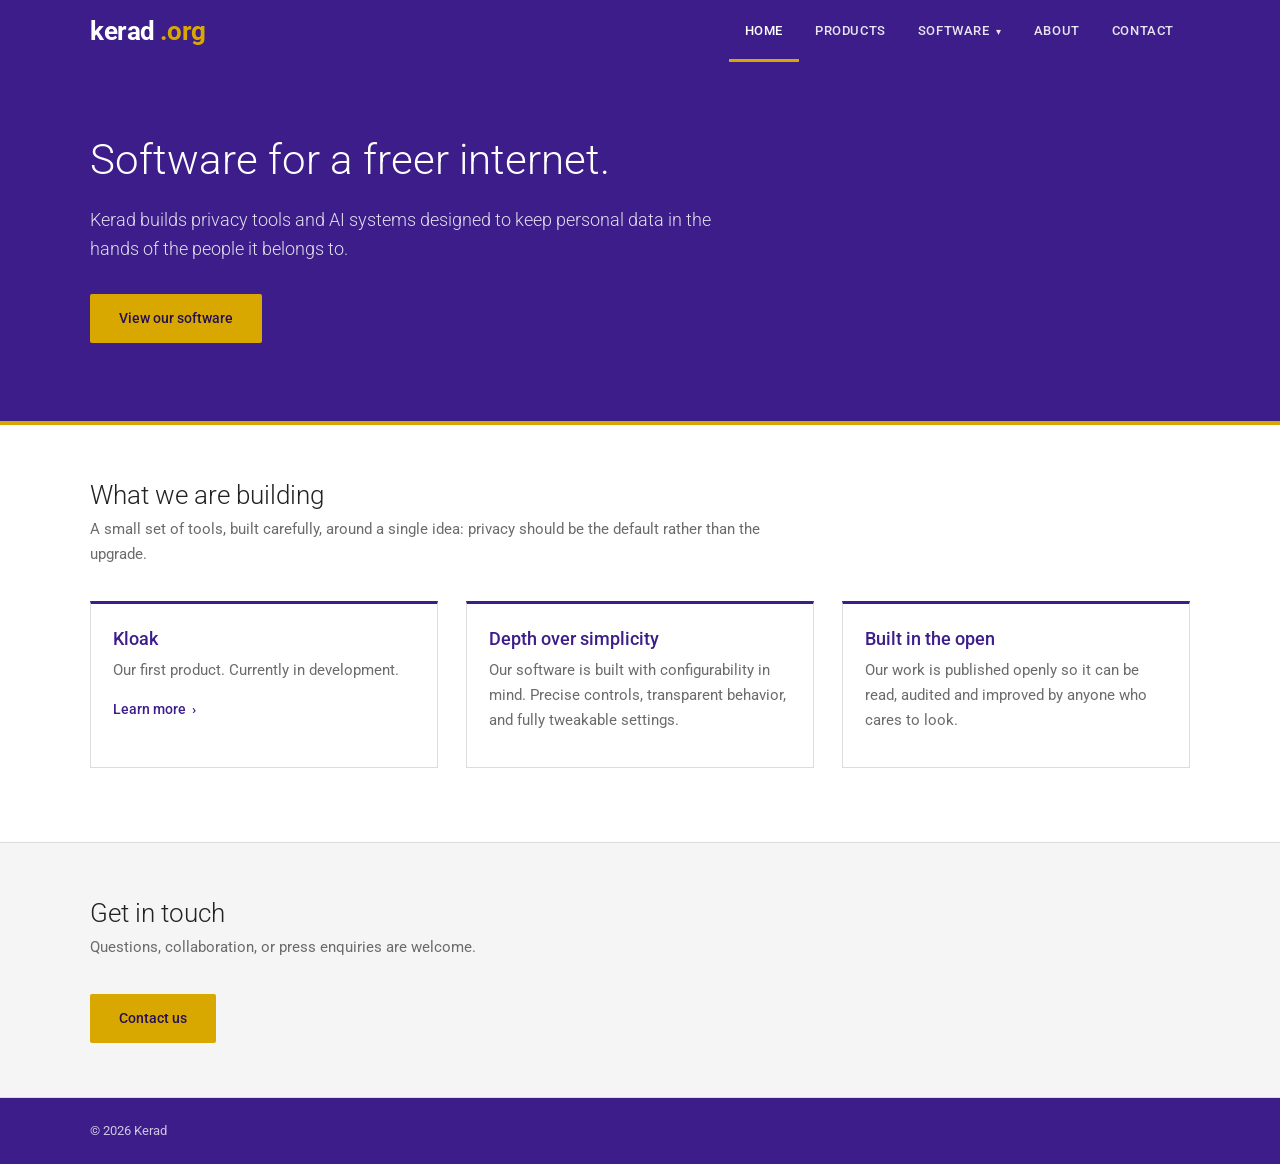
<file: index.html>
<!DOCTYPE html>
<html lang="en">
<head>
<meta charset="utf-8">
<meta name="viewport" content="width=device-width, initial-scale=1">
<title>Kerad</title>
<meta name="description" content="Kerad builds privacy tools and AI systems that keep personal data in the hands of the people it belongs to.">
<link rel="icon" href="/favicon.ico" sizes="any">
<link rel="icon" type="image/png" sizes="32x32" href="/favicons/favicon-32x32.png">
<link rel="icon" type="image/png" sizes="16x16" href="/favicons/favicon-16x16.png">
<link rel="apple-touch-icon" href="/favicons/apple-touch-icon.png">
<link href="https://fonts.googleapis.com/css2?family=Roboto:wght@300;400;500;700&display=swap" rel="stylesheet">
<link rel="stylesheet" href="/style.css">
</head>
<body>

<header class="site-header">
  <div class="container header-inner">
    <a class="logo" href="/"><span class="logo-name">kerad</span><span class="logo-tld">.org</span></a>
    <nav>
      <ul class="nav">
        <li class="active"><a href="/">Home</a></li>
        <li><a href="/products.html">Products</a></li>
        <li class="has-dropdown">
          <span class="nav-link" tabindex="0">Software <span class="caret">&#9662;</span></span>
          <ul class="dropdown-menu">
            <li><a href="/kloak/">Kloak</a></li>
          </ul>
        </li>
        <li><a href="/about.html">About</a></li>
        <li><a href="/contact.html">Contact</a></li>
      </ul>
    </nav>
  </div>
</header>

<section class="hero">
  <div class="container">
    <h1>Software for a freer internet.</h1>
    <p>Kerad builds privacy tools and AI systems designed to keep personal data in the hands of the people it belongs to.</p>
    <a class="btn btn-primary" href="/products.html">View our software</a>
  </div>
</section>

<section class="section">
  <div class="container">
    <h2 class="section-title">What we are building</h2>
    <p class="section-intro">A small set of tools, built carefully, around a single idea: privacy should be the default rather than the upgrade.</p>

    <div class="cols">

      <div class="col">
        <div class="card">
          <h3>Kloak</h3>
          <!-- Replace this description once Kloak is further along. -->
          <p>Our first product. Currently in development.</p>
          <a class="more" href="/kloak/">Learn more <span class="chev">&rsaquo;</span></a>
        </div>
      </div>

      <div class="col">
        <div class="card">
          <h3>Depth over simplicity</h3>
          <p>Our software is built with configurability in mind. Precise controls, transparent behavior, and fully tweakable settings.</p>
        </div>
      </div>

      <div class="col">
        <div class="card">
          <h3>Built in the open</h3>
          <p>Our work is published openly so it can be read, audited and improved by anyone who cares to look.</p>
        </div>
      </div>

    </div>
  </div>
</section>

<section class="section section-grey">
  <div class="container">
    <h2 class="section-title">Get in touch</h2>
    <p class="section-intro">Questions, collaboration, or press enquiries are welcome.</p>
    <a class="btn btn-primary" href="/contact.html">Contact us</a>
  </div>
</section>

<footer class="site-footer">
  <div class="container">
    &copy; 2026 Kerad
  </div>
</footer>

</body>
</html>
</file>
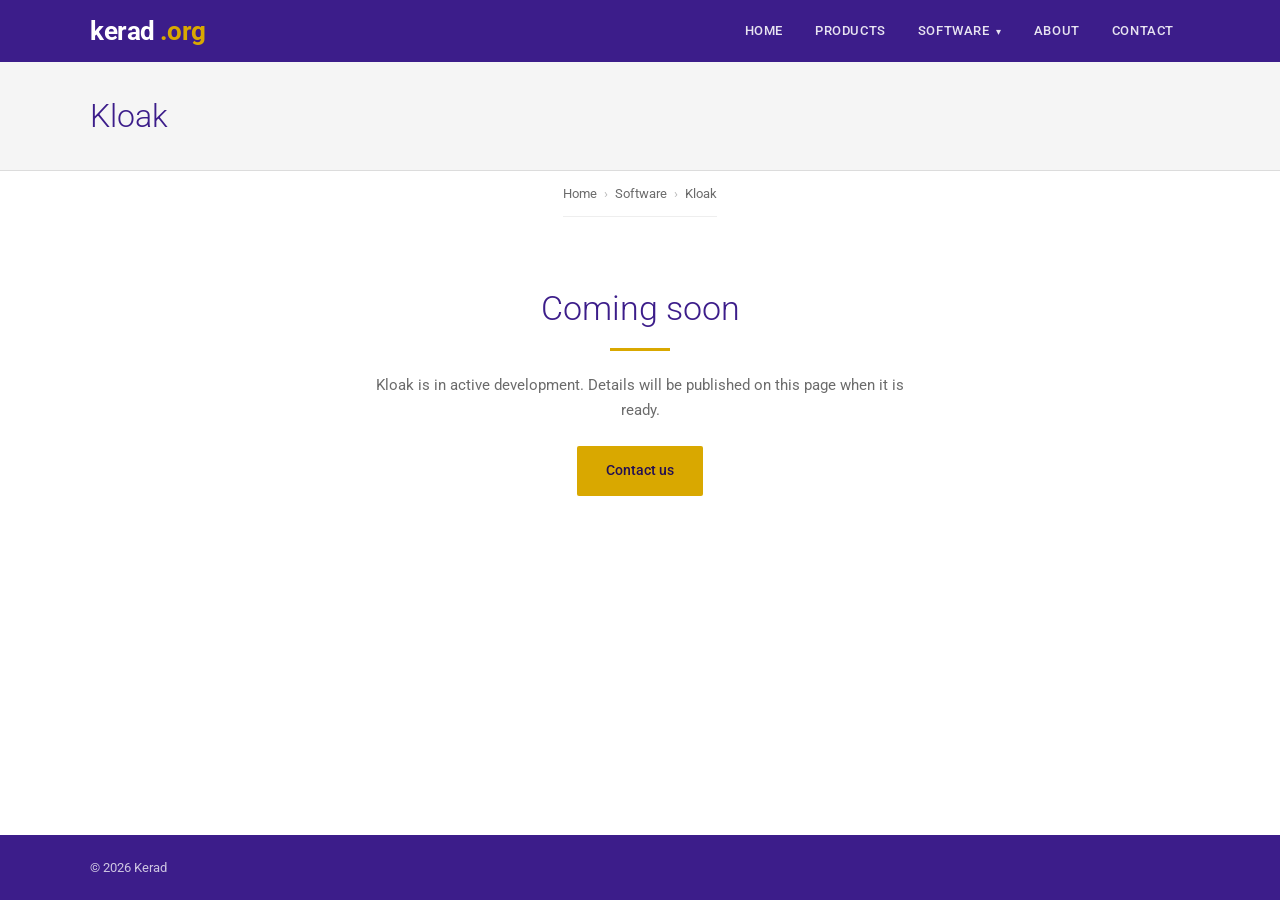
<file: kloak/index.html>
<!DOCTYPE html>
<html lang="en">
<head>
<meta charset="utf-8">
<meta name="viewport" content="width=device-width, initial-scale=1">
<title>Kloak — Kerad</title>
<meta name="description" content="Kloak is in development at Kerad.">
<link rel="icon" href="/favicon.ico" sizes="any">
<link rel="icon" type="image/png" sizes="32x32" href="/favicons/favicon-32x32.png">
<link rel="icon" type="image/png" sizes="16x16" href="/favicons/favicon-16x16.png">
<link rel="apple-touch-icon" href="/favicons/apple-touch-icon.png">
<link href="https://fonts.googleapis.com/css2?family=Roboto:wght@300;400;500;700&display=swap" rel="stylesheet">
<link rel="stylesheet" href="/style.css">
</head>
<body>

<header class="site-header">
  <div class="container header-inner">
    <a class="logo" href="/"><span class="logo-name">kerad</span><span class="logo-tld">.org</span></a>
    <nav>
      <ul class="nav">
        <li><a href="/">Home</a></li>
        <li><a href="/products.html">Products</a></li>
        <li class="has-dropdown active">
          <span class="nav-link" tabindex="0">Software <span class="caret">&#9662;</span></span>
          <ul class="dropdown-menu">
            <li><a href="/kloak/">Kloak</a></li>
          </ul>
        </li>
        <li><a href="/about.html">About</a></li>
        <li><a href="/contact.html">Contact</a></li>
      </ul>
    </nav>
  </div>
</header>

<div class="page-head">
  <div class="container">
    <h1>Kloak</h1>
  </div>
</div>

<div class="container">
  <div class="breadcrumb">
    <a href="/">Home</a><span class="sep">&rsaquo;</span><a href="/products.html">Software</a><span class="sep">&rsaquo;</span>Kloak
  </div>
</div>

<section class="coming-soon">
  <div class="container">
    <h2>Coming soon</h2>
    <div class="rule"></div>
    <!-- Replace the line below with a real description once Kloak is further along. -->
    <p>Kloak is in active development. Details will be published on this page when it is ready.</p>
    <p style="margin-top:24px;"><a class="btn btn-primary" href="/contact.html">Contact us</a></p>
  </div>
</section>

<footer class="site-footer">
  <div class="container">
    &copy; 2026 Kerad
  </div>
</footer>

</body>
</html>
</file>
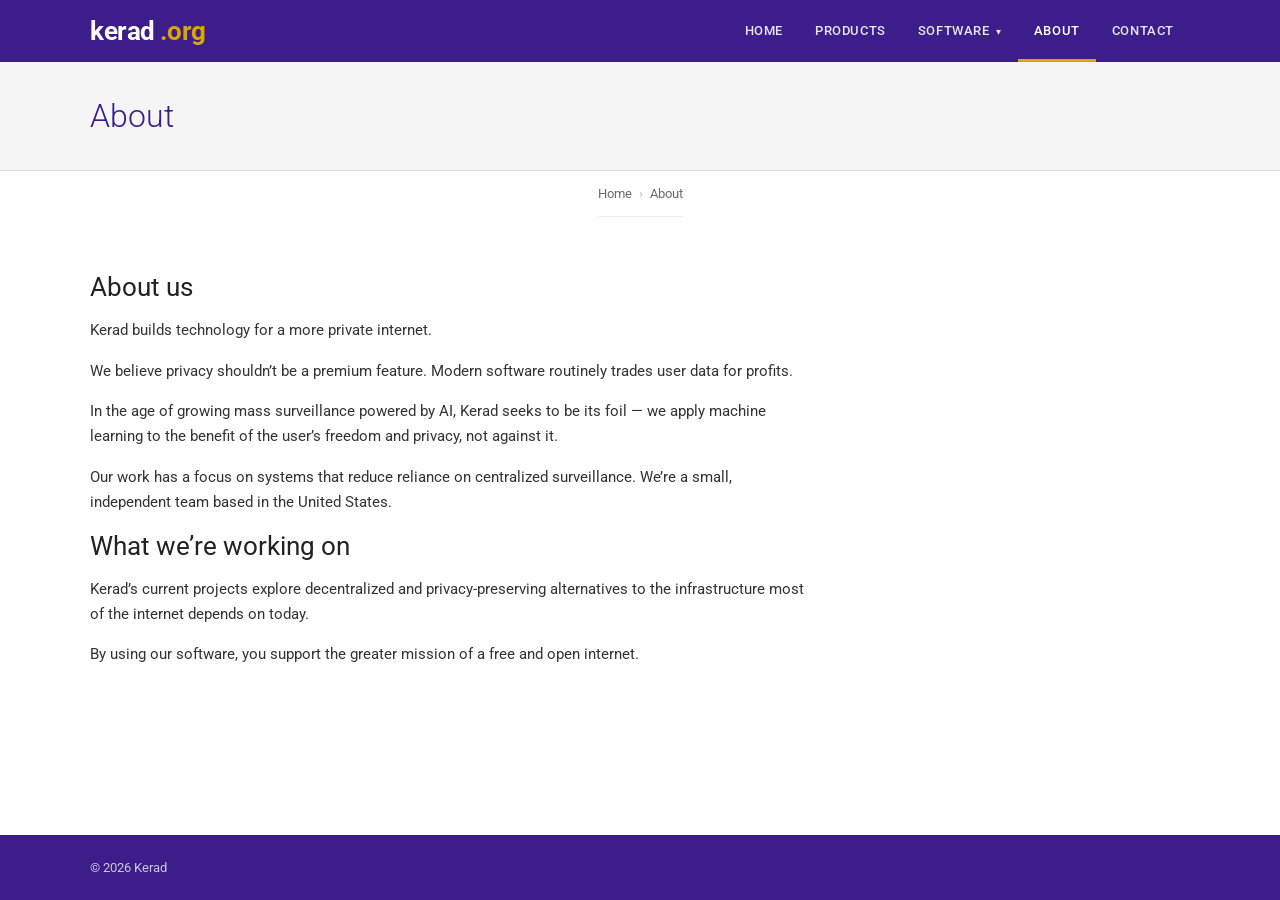
<file: about.html>
<!DOCTYPE html>
<html lang="en">
<head>
<meta charset="utf-8">
<meta name="viewport" content="width=device-width, initial-scale=1">
<title>About — Kerad</title>
<meta name="description" content="About Kerad.">
<link rel="icon" href="/favicon.ico" sizes="any">
<link rel="icon" type="image/png" sizes="32x32" href="/favicons/favicon-32x32.png">
<link rel="icon" type="image/png" sizes="16x16" href="/favicons/favicon-16x16.png">
<link rel="apple-touch-icon" href="/favicons/apple-touch-icon.png">
<link href="https://fonts.googleapis.com/css2?family=Roboto:wght@300;400;500;700&display=swap" rel="stylesheet">
<link rel="stylesheet" href="/style.css">
</head>
<body>

<header class="site-header">
  <div class="container header-inner">
    <a class="logo" href="/"><span class="logo-name">kerad</span><span class="logo-tld">.org</span></a>
    <nav>
      <ul class="nav">
        <li><a href="/">Home</a></li>
        <li><a href="/products.html">Products</a></li>
        <li class="has-dropdown">
          <span class="nav-link" tabindex="0">Software <span class="caret">&#9662;</span></span>
          <ul class="dropdown-menu">
            <li><a href="/kloak/">Kloak</a></li>
          </ul>
        </li>
        <li class="active"><a href="/about.html">About</a></li>
        <li><a href="/contact.html">Contact</a></li>
      </ul>
    </nav>
  </div>
</header>

<div class="page-head">
  <div class="container">
    <h1>About</h1>
  </div>
</div>

<div class="container">
  <div class="breadcrumb">
    <a href="/">Home</a><span class="sep">&rsaquo;</span>About
  </div>
</div>

<section class="section">
  <div class="container">

    <!-- ========================================================= -->
    <!-- WRITE YOUR ABOUT COPY HERE.                               -->
    <!-- Replace everything between these two comment markers.     -->
    <!-- Use <h2> for a heading and <p> for each paragraph.        -->
    <!-- ========================================================= -->

    <div style="max-width:720px;">
      <h2>About us</h2>

      <p>Kerad builds technology for a more private internet.</p>

      <p>We believe privacy shouldn&rsquo;t be a premium feature. Modern software routinely trades user data for profits.</p>

      <p>In the age of growing mass surveillance powered by AI, Kerad seeks to be its foil &mdash; we apply machine learning to the benefit of the user&rsquo;s freedom and privacy, not against it.</p>

      <p>Our work has a focus on systems that reduce reliance on centralized surveillance. We&rsquo;re a small, independent team based in the United States.</p>

      <h2>What we&rsquo;re working on</h2>

      <p>Kerad&rsquo;s current projects explore decentralized and privacy-preserving alternatives to the infrastructure most of the internet depends on today.</p>

      <p>By using our software, you support the greater mission of a free and open internet.</p>
    </div>

    <!-- ========================================================= -->
    <!-- END OF ABOUT COPY                                         -->
    <!-- ========================================================= -->

  </div>
</section>

<footer class="site-footer">
  <div class="container">
    &copy; 2026 Kerad
  </div>
</footer>

</body>
</html>
</file>
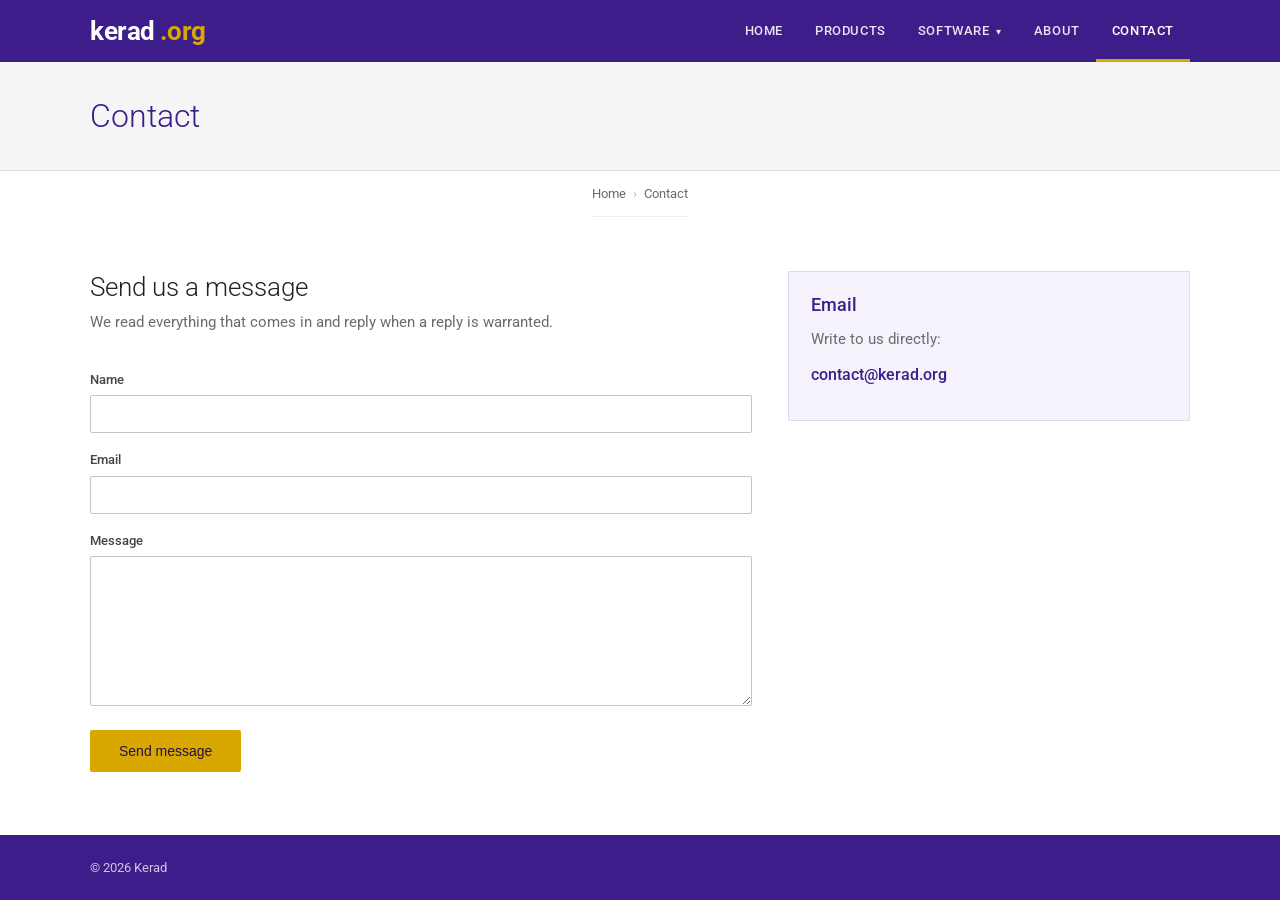
<file: contact.html>
<!DOCTYPE html>
<html lang="en">
<head>
<meta charset="utf-8">
<meta name="viewport" content="width=device-width, initial-scale=1">
<title>Contact — Kerad</title>
<meta name="description" content="Contact Kerad.">
<link rel="icon" href="/favicon.ico" sizes="any">
<link rel="icon" type="image/png" sizes="32x32" href="/favicons/favicon-32x32.png">
<link rel="icon" type="image/png" sizes="16x16" href="/favicons/favicon-16x16.png">
<link rel="apple-touch-icon" href="/favicons/apple-touch-icon.png">
<link href="https://fonts.googleapis.com/css2?family=Roboto:wght@300;400;500;700&display=swap" rel="stylesheet">
<link rel="stylesheet" href="/style.css">
</head>
<body>

<header class="site-header">
  <div class="container header-inner">
    <a class="logo" href="/"><span class="logo-name">kerad</span><span class="logo-tld">.org</span></a>
    <nav>
      <ul class="nav">
        <li><a href="/">Home</a></li>
        <li><a href="/products.html">Products</a></li>
        <li class="has-dropdown">
          <span class="nav-link" tabindex="0">Software <span class="caret">&#9662;</span></span>
          <ul class="dropdown-menu">
            <li><a href="/kloak/">Kloak</a></li>
          </ul>
        </li>
        <li><a href="/about.html">About</a></li>
        <li class="active"><a href="/contact.html">Contact</a></li>
      </ul>
    </nav>
  </div>
</header>

<div class="page-head">
  <div class="container">
    <h1>Contact</h1>
  </div>
</div>

<div class="container">
  <div class="breadcrumb">
    <a href="/">Home</a><span class="sep">&rsaquo;</span>Contact
  </div>
</div>

<section class="section">
  <div class="container">
    <div class="contact-grid">

      <div class="contact-form-col">
        <h2 class="section-title">Send us a message</h2>
        <p class="section-intro">We read everything that comes in and reply when a reply is warranted.</p>

        <!-- ===================================================================
             FORM DELIVERY
             A site hosted on GitHub Pages is static, so it cannot send email
             on its own. This form posts to Formspree, which forwards each
             submission to contact@kerad.org.

             To switch it on:
               1. Create a free account at formspree.io
               2. Make a new form, set the destination to contact@kerad.org
               3. Replace YOUR_FORM_ID below with the ID Formspree gives you

             Until then the form will not deliver anything.
             =================================================================== -->
        <form action="https://formspree.io/f/YOUR_FORM_ID" method="POST">

          <div class="form-group">
            <label for="name">Name</label>
            <input type="text" id="name" name="name" required>
          </div>

          <div class="form-group">
            <label for="email">Email</label>
            <input type="email" id="email" name="email" required>
          </div>

          <div class="form-group">
            <label for="message">Message</label>
            <textarea id="message" name="message" required></textarea>
          </div>

          <button type="submit" class="btn btn-primary">Send message</button>

        </form>
      </div>

      <div class="contact-info-col">
        <div class="info-box">
          <h3>Email</h3>
          <p>Write to us directly:</p>
          <p class="email"><a href="mailto:contact@kerad.org">contact@kerad.org</a></p>
        </div>
      </div>

    </div>
  </div>
</section>

<footer class="site-footer">
  <div class="container">
    &copy; 2026 Kerad
  </div>
</footer>

</body>
</html>
</file>
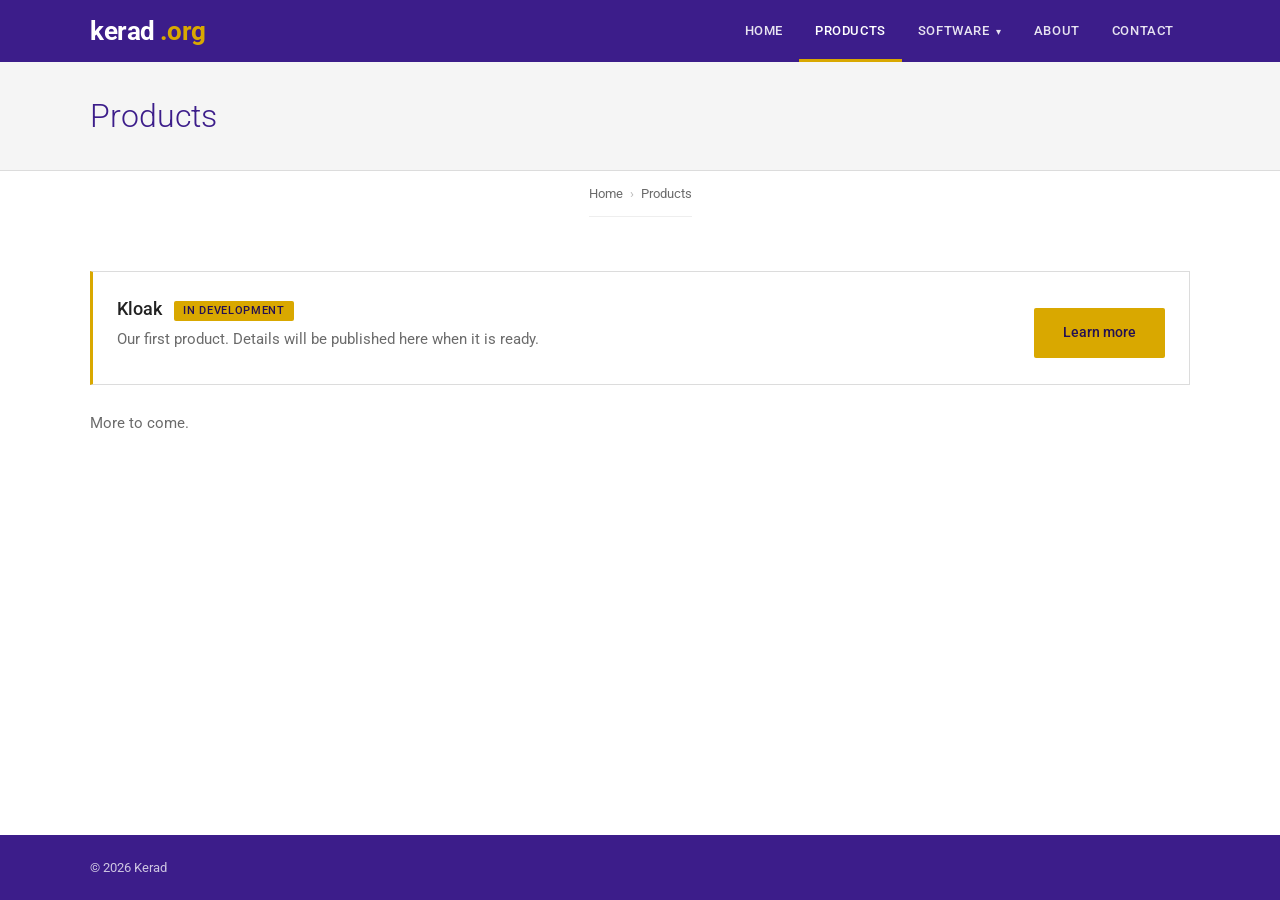
<file: products.html>
<!DOCTYPE html>
<html lang="en">
<head>
<meta charset="utf-8">
<meta name="viewport" content="width=device-width, initial-scale=1">
<title>Products — Kerad</title>
<meta name="description" content="Software built by Kerad.">
<link rel="icon" href="/favicon.ico" sizes="any">
<link rel="icon" type="image/png" sizes="32x32" href="/favicons/favicon-32x32.png">
<link rel="icon" type="image/png" sizes="16x16" href="/favicons/favicon-16x16.png">
<link rel="apple-touch-icon" href="/favicons/apple-touch-icon.png">
<link href="https://fonts.googleapis.com/css2?family=Roboto:wght@300;400;500;700&display=swap" rel="stylesheet">
<link rel="stylesheet" href="/style.css">
</head>
<body>

<header class="site-header">
  <div class="container header-inner">
    <a class="logo" href="/"><span class="logo-name">kerad</span><span class="logo-tld">.org</span></a>
    <nav>
      <ul class="nav">
        <li><a href="/">Home</a></li>
        <li class="active"><a href="/products.html">Products</a></li>
        <li class="has-dropdown">
          <span class="nav-link" tabindex="0">Software <span class="caret">&#9662;</span></span>
          <ul class="dropdown-menu">
            <li><a href="/kloak/">Kloak</a></li>
          </ul>
        </li>
        <li><a href="/about.html">About</a></li>
        <li><a href="/contact.html">Contact</a></li>
      </ul>
    </nav>
  </div>
</header>

<div class="page-head">
  <div class="container">
    <h1>Products</h1>
  </div>
</div>

<div class="container">
  <div class="breadcrumb">
    <a href="/">Home</a><span class="sep">&rsaquo;</span>Products
  </div>
</div>

<section class="section">
  <div class="container">

    <div class="product-row">
      <div class="product-main">
        <h3>Kloak <span class="status">In development</span></h3>
        <!-- Replace this description once Kloak is further along. -->
        <p>Our first product. Details will be published here when it is ready.</p>
      </div>
      <div class="product-action">
        <a class="btn btn-primary" href="/kloak/">Learn more</a>
      </div>
    </div>

    <p style="color:#6b6b6b;margin-top:26px;">More to come.</p>

  </div>
</section>

<footer class="site-footer">
  <div class="container">
    &copy; 2026 Kerad
  </div>
</footer>

</body>
</html>
</file>
<file: style.css>
/* ==========================================================================
   kerad.org — stylesheet
   Edit the variables below to change colours site-wide.
   ========================================================================== */

:root {
  --purple:      #3c1d8a;   /* logo background / top bar */
  --purple-dark: #2c1468;   /* nav hover */
  --purple-tint: #f5f2fc;   /* very light purple backgrounds */
  --gold:        #d9a800;   /* accent */
  --gold-dark:   #bf9400;
  --text:        #333333;
  --muted:       #6b6b6b;
  --border:      #dcdcdc;
  --bg-grey:     #f5f5f5;
}

* { box-sizing: border-box; }

html, body { margin: 0; padding: 0; height: 100%; }

body {
  display: flex;
  flex-direction: column;
  min-height: 100vh;
  font-family: "Roboto", "Helvetica Neue", Arial, sans-serif;
  font-size: 15px;
  line-height: 1.65;
  color: var(--text);
  background: #ffffff;
  -webkit-font-smoothing: antialiased;
}

a { color: var(--purple); text-decoration: none; }
a:hover { text-decoration: underline; }

h1, h2, h3, h4 {
  margin: 0 0 14px;
  color: #222222;
  font-weight: 400;
  line-height: 1.25;
}
h2 { font-size: 26px; }
h3 { font-size: 18px; font-weight: 500; }
p  { margin: 0 0 16px; }

.container {
  max-width: 1140px;
  margin: 0 auto;
  padding: 0 20px;
}

/* --------------------------------------------------------------------------
   Header + navigation
   -------------------------------------------------------------------------- */

.site-header { background: var(--purple); }

.header-inner {
  display: flex;
  align-items: center;
  justify-content: space-between;
  height: 62px;
}

/* Logo — recreated in text so it always matches the bar behind it */
.logo {
  font-size: 26px;
  font-weight: 700;
  letter-spacing: -0.5px;
  text-decoration: none;
  line-height: 1;
}
.logo:hover { text-decoration: none; }
.logo-name { color: #ffffff; }
.logo-tld  { color: var(--gold); margin-left: 5px; }

.nav {
  list-style: none;
  display: flex;
  margin: 0;
  padding: 0;
}
.nav > li { position: relative; }

.nav > li > a,
.nav > li > .nav-link {
  display: block;
  padding: 0 16px;
  line-height: 62px;
  color: rgba(255, 255, 255, 0.88);
  font-size: 13px;
  font-weight: 500;
  text-transform: uppercase;
  letter-spacing: 0.6px;
  text-decoration: none;
  cursor: pointer;
  transition: background-color 0.15s ease, color 0.15s ease;
}

.nav > li > a:hover,
.nav > li > .nav-link:hover,
.nav > li:focus-within > .nav-link {
  background: var(--purple-dark);
  color: #ffffff;
  text-decoration: none;
}

.nav > li.active > a {
  color: #ffffff;
  box-shadow: inset 0 -3px 0 var(--gold);
}

.caret { font-size: 10px; margin-left: 3px; }

/* Dropdown */
.dropdown-menu {
  position: absolute;
  top: 100%;
  left: 0;
  min-width: 180px;
  margin: 0;
  padding: 4px 0;
  list-style: none;
  background: #ffffff;
  border: 1px solid var(--border);
  box-shadow: 0 2px 4px rgba(0, 0, 0, 0.15);
  display: none;
  z-index: 20;
}
.has-dropdown:hover .dropdown-menu,
.has-dropdown:focus-within .dropdown-menu { display: block; }

.dropdown-menu a {
  display: block;
  padding: 9px 16px;
  color: var(--text);
  font-size: 14px;
  text-decoration: none;
}
.dropdown-menu a:hover {
  background: var(--purple-tint);
  color: var(--purple);
  text-decoration: none;
}

/* --------------------------------------------------------------------------
   Hero (home page only)
   -------------------------------------------------------------------------- */

.hero {
  background: var(--purple);
  color: #ffffff;
  padding: 72px 0 78px;
  border-bottom: 4px solid var(--gold);
}
.hero h1 {
  color: #ffffff;
  font-size: 42px;
  font-weight: 300;
  margin: 0 0 18px;
}
.hero p {
  font-size: 18px;
  font-weight: 300;
  color: rgba(255, 255, 255, 0.85);
  max-width: 640px;
  margin: 0 0 30px;
}

/* --------------------------------------------------------------------------
   Buttons
   -------------------------------------------------------------------------- */

.btn {
  display: inline-block;
  padding: 12px 28px;
  font-size: 14px;
  font-weight: 500;
  border-radius: 2px;
  border: 1px solid transparent;
  cursor: pointer;
  text-decoration: none;
  transition: background-color 0.15s ease, border-color 0.15s ease;
}
.btn:hover { text-decoration: none; }

.btn-primary { background: var(--gold); color: #241052; }
.btn-primary:hover { background: var(--gold-dark); }

.btn-outline {
  background: transparent;
  border-color: rgba(255, 255, 255, 0.55);
  color: #ffffff;
}
.btn-outline:hover { background: rgba(255, 255, 255, 0.12); }

/* --------------------------------------------------------------------------
   Page head (inner pages)
   -------------------------------------------------------------------------- */

.page-head {
  background: var(--bg-grey);
  border-bottom: 1px solid var(--border);
  padding: 34px 0;
}
.page-head h1 {
  color: var(--purple);
  font-size: 32px;
  font-weight: 300;
  margin: 0;
}

.breadcrumb {
  font-size: 13px;
  color: var(--muted);
  padding: 12px 0;
  border-bottom: 1px solid #eeeeee;
}
.breadcrumb a { color: var(--muted); }
.breadcrumb a:hover { color: var(--purple); }
.breadcrumb .sep { margin: 0 7px; color: #bbbbbb; }

/* --------------------------------------------------------------------------
   Sections
   -------------------------------------------------------------------------- */

.section { padding: 54px 0; }
.section-grey {
  background: var(--bg-grey);
  border-top: 1px solid var(--border);
  border-bottom: 1px solid var(--border);
}

.section-title {
  font-size: 26px;
  font-weight: 300;
  color: #222222;
  margin: 0 0 6px;
}
.section-intro {
  color: var(--muted);
  max-width: 680px;
  margin: 0 0 34px;
}

/* Three-column feature row */
.cols {
  display: flex;
  flex-wrap: wrap;
  margin: 0 -14px;
}
.col {
  flex: 1 1 300px;
  padding: 0 14px;
  margin-bottom: 20px;
}

.card {
  border: 1px solid var(--border);
  border-top: 3px solid var(--purple);
  background: #ffffff;
  padding: 24px 22px 20px;
  height: 100%;
}
.card h3 { margin-bottom: 8px; color: var(--purple); }
.card p  { color: var(--muted); margin-bottom: 14px; }

.more { font-size: 14px; font-weight: 500; }
.more .chev { margin-left: 3px; }

/* Status label */
.status {
  display: inline-block;
  font-size: 11px;
  font-weight: 500;
  text-transform: uppercase;
  letter-spacing: 0.7px;
  color: #241052;
  background: var(--gold);
  padding: 3px 9px;
  border-radius: 2px;
  vertical-align: middle;
  margin-left: 8px;
}

/* Product listing row */
.product-row {
  display: flex;
  flex-wrap: wrap;
  border: 1px solid var(--border);
  border-left: 3px solid var(--gold);
  padding: 26px 24px;
  margin-bottom: 18px;
}
.product-row .product-main { flex: 1 1 420px; padding-right: 24px; }
.product-row h3 { margin-bottom: 6px; }
.product-row p  { color: var(--muted); margin-bottom: 0; }
.product-row .product-action {
  flex: 0 0 auto;
  display: flex;
  align-items: center;
  padding-top: 10px;
}

/* --------------------------------------------------------------------------
   Coming soon block
   -------------------------------------------------------------------------- */

.coming-soon {
  text-align: center;
  padding: 70px 20px 76px;
}
.coming-soon h2 {
  font-size: 34px;
  font-weight: 300;
  color: var(--purple);
  margin-bottom: 10px;
}
.coming-soon .rule {
  width: 60px;
  height: 3px;
  background: var(--gold);
  margin: 18px auto 22px;
}
.coming-soon p {
  color: var(--muted);
  max-width: 540px;
  margin: 0 auto 16px;
}

/* --------------------------------------------------------------------------
   Contact
   -------------------------------------------------------------------------- */

.contact-grid {
  display: flex;
  flex-wrap: wrap;
  margin: 0 -18px;
}
.contact-form-col  { flex: 1 1 540px; padding: 0 18px; }
.contact-info-col  { flex: 1 1 280px; padding: 0 18px; }

.form-group { margin-bottom: 16px; }
.form-group label {
  display: block;
  font-size: 13px;
  font-weight: 500;
  color: #444444;
  margin-bottom: 5px;
}
.form-group input,
.form-group textarea {
  width: 100%;
  padding: 9px 11px;
  font-family: inherit;
  font-size: 15px;
  color: var(--text);
  border: 1px solid #c4c4c4;
  border-radius: 2px;
  background: #ffffff;
}
.form-group input:focus,
.form-group textarea:focus {
  outline: none;
  border-color: var(--purple);
}
.form-group textarea { min-height: 150px; resize: vertical; }

.info-box {
  background: var(--purple-tint);
  border: 1px solid #e0d9f3;
  padding: 22px;
}
.info-box h3 { color: var(--purple); margin-bottom: 10px; }
.info-box p  { color: var(--muted); margin-bottom: 10px; }
.info-box .email { font-size: 16px; font-weight: 500; }

/* --------------------------------------------------------------------------
   Footer
   -------------------------------------------------------------------------- */

.site-footer {
  background: var(--purple);
  color: rgba(255, 255, 255, 0.75);
  padding: 22px 0;
  margin-top: auto;
  font-size: 13px;
}

/* --------------------------------------------------------------------------
   Small screens
   -------------------------------------------------------------------------- */

@media (max-width: 860px) {
  .header-inner {
    flex-direction: column;
    height: auto;
    padding-top: 14px;
    padding-bottom: 6px;
  }
  .nav { flex-wrap: wrap; justify-content: center; }
  .nav > li > a,
  .nav > li > .nav-link { line-height: 42px; padding: 0 12px; }

  .dropdown-menu {
    position: static;
    display: block;
    border: none;
    box-shadow: none;
    background: transparent;
    padding: 0 0 6px;
    min-width: 0;
  }
  .dropdown-menu a {
    color: rgba(255, 255, 255, 0.8);
    font-size: 13px;
    padding: 4px 12px;
    text-align: center;
  }
  .dropdown-menu a:hover { background: transparent; color: #ffffff; }

  .hero { padding: 48px 0 52px; }
  .hero h1 { font-size: 32px; }
  .hero p  { font-size: 16px; }

  .product-row .product-main { padding-right: 0; margin-bottom: 14px; }
}
</file>
